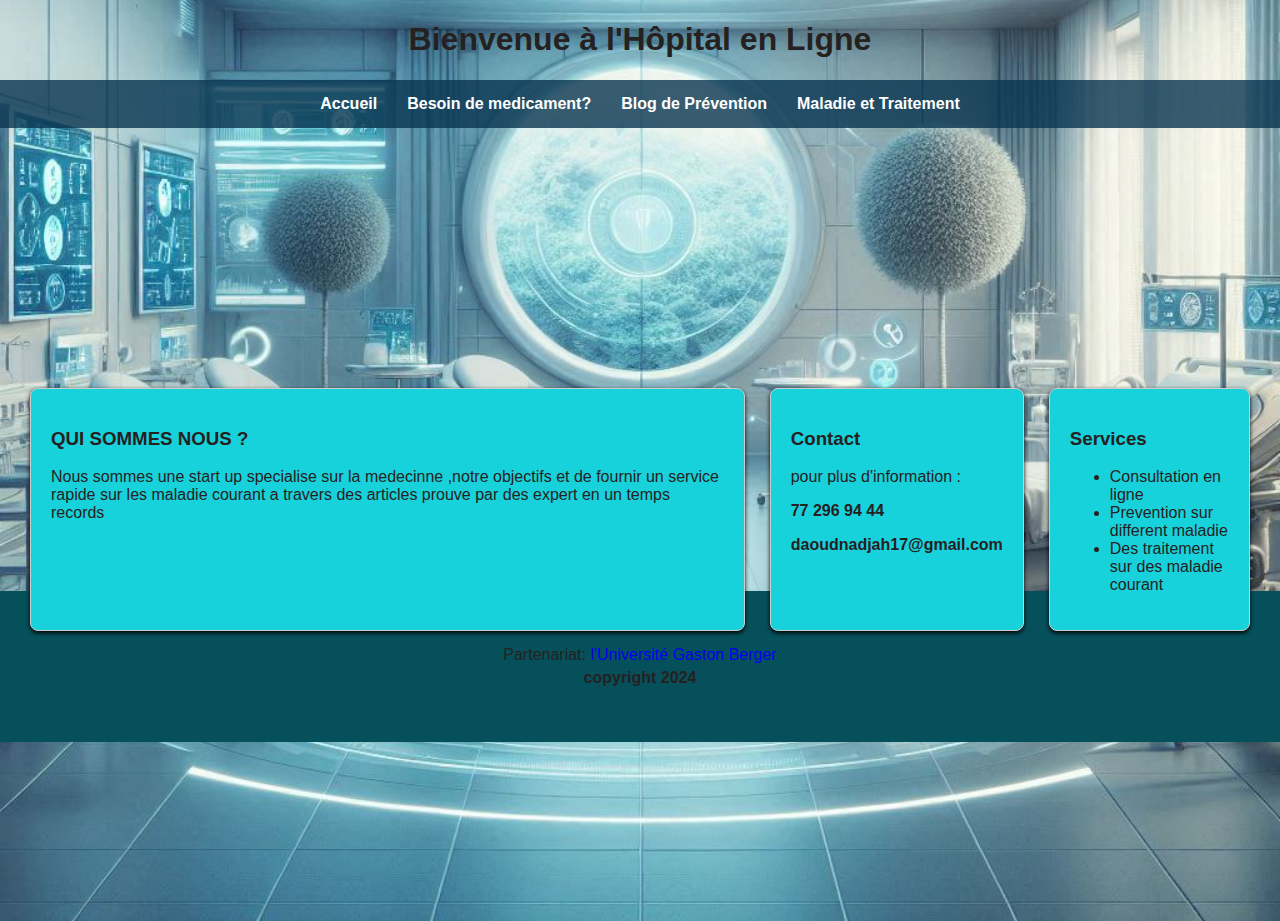
<file: index.html>
<!DOCTYPE html>
<html lang="fr">
<head>
    <meta charset="UTF-8">
    <title>Hôpital en Ligne</title>
    <link rel="stylesheet" href="css/style.css">
</head>
<body>
    <header>
        <h1>Bienvenue à l'Hôpital en Ligne</h1>
    </header>
    <nav>
        <ul>
            <li><a href="#acceuil">Accueil</a></li>
            <li><a href="html/consultation.html">Besoin de medicament?</a></li>
            <li><a href="html/prevention.html">Blog de Prévention</a></li>
            <li><a href="html/traitement.html">Maladie et Traitement</a></li>
        </ul>
    </nav>
    <main id="acceuil">
        <section class="pr">
            <h3>QUI SOMMES NOUS ?</h3>
            <p>Nous sommes une start up specialise sur la medecinne 
                ,notre objectifs et de fournir un service rapide sur 
                les maladie courant a travers des articles prouve par des expert
                en un temps records
            </p>
        </section>
        <section class="de">
            <h3>Contact</h3>
            <p>pour plus d'information :</p>
            <p><span>77 296 94 44</span></p>
            <p><span>daoudnadjah17@gmail.com</span></p>
        </section>
        <section class="tr">
            <h3>Services</h3>
            <ul>
                <li>Consultation en ligne</li>
                <li>Prevention sur different maladie</li>
                <li>Des traitement sur des maladie courant</li>
            </ul>
        </section>
        
    </main>
    <footer>
        <p>Partenariat: <a href="https://www.ugb.sn"> l'Université Gaston Berger</a></p>
        <p><span>copyright 2024</span></p>
    </footer>
</body>
</html>
</file>
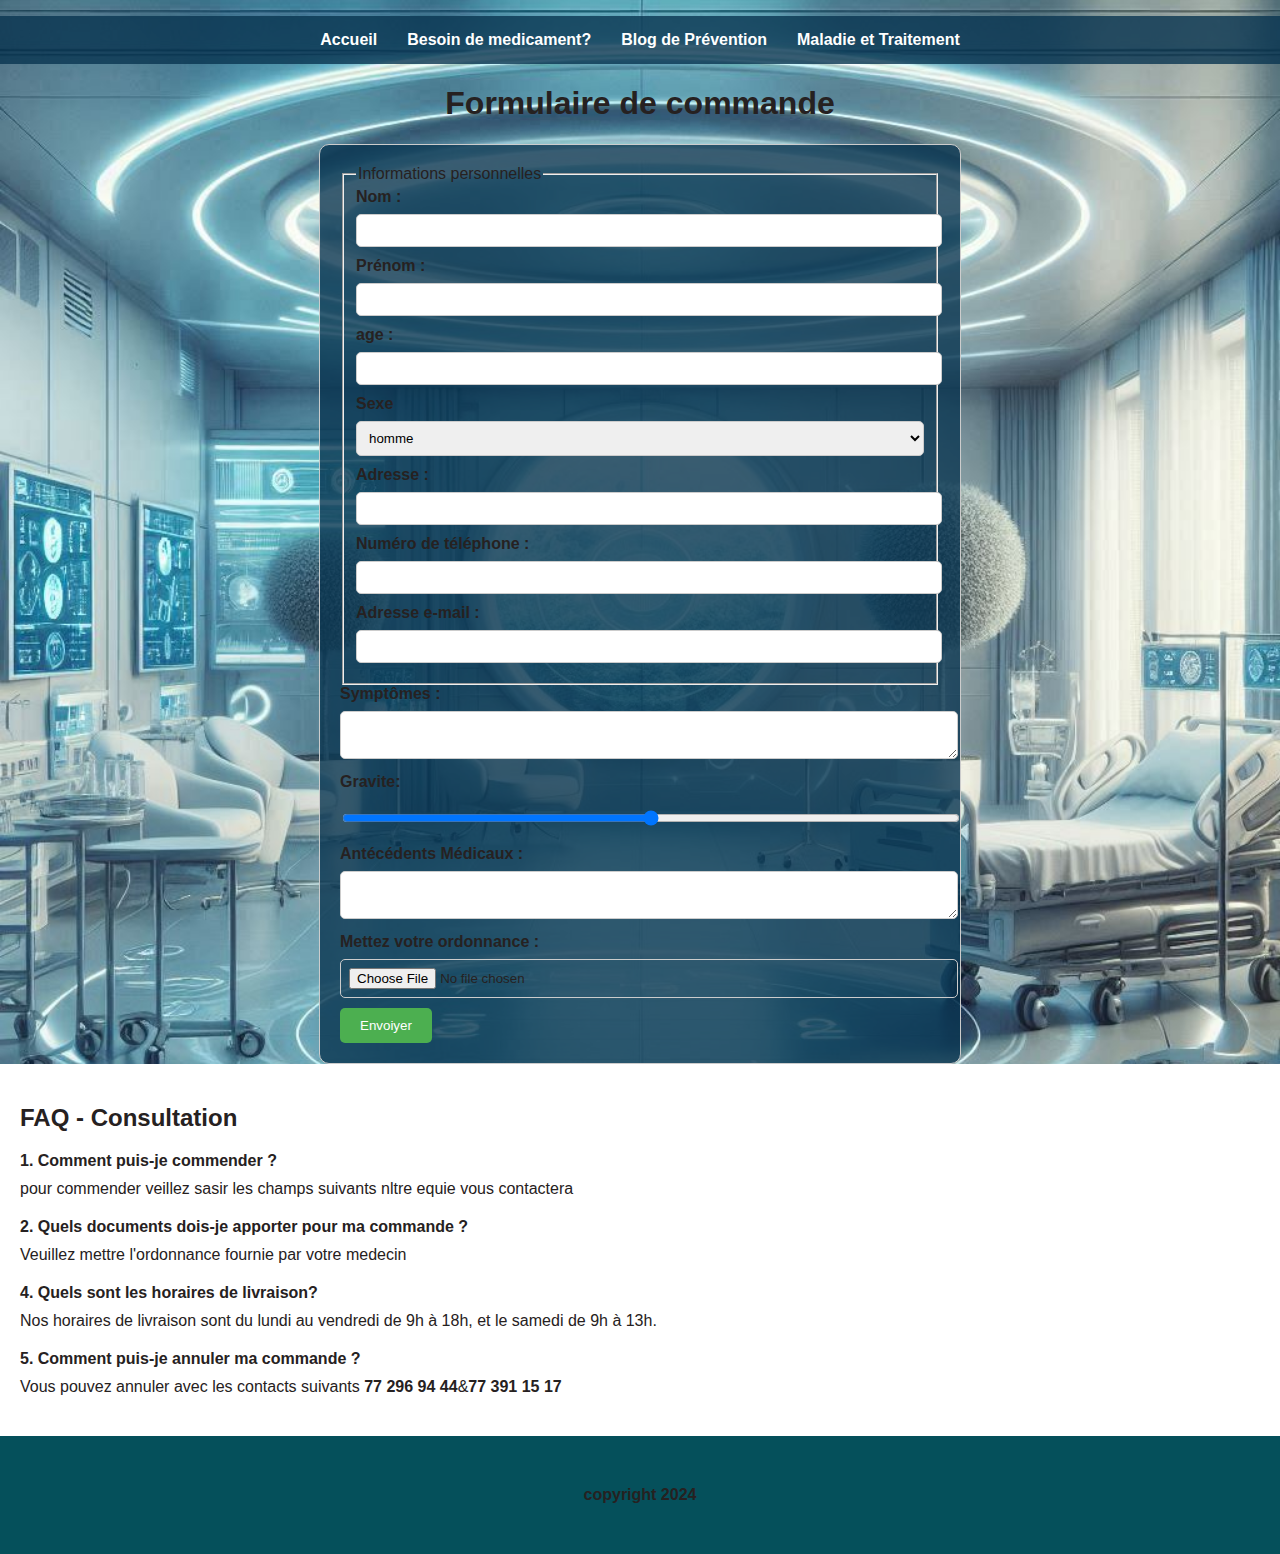
<file: html/consultation.html>
<!DOCTYPE html>
<html lang="fr">
<head>
  <meta charset="UTF-8">
  <link rel="stylesheet" href="../css/style.css">
  <title>Formulaire Médical</title>
  
</head>
<nav>
  <ul>
      <li><a href="../index.html">Accueil</a></li>
      <li><a href="#html/consultation.html">Besoin de medicament?</a></li>
      <li><a href="prevention.html">Blog de Prévention</a></li>
      <li><a href="traitement.html">Maladie et Traitement</a></li>
  </ul>
</nav>

<body class="fond" >

  <h1 id="html/consultation.html">Formulaire de commande</h1>
  <form action="/submit" method="post">
    <fieldset>
      <legend>Informations personnelles</legend>
      <label for="non">Nom :</label>
      <input type="text" id="nom" name="nom" required><br>
      <label for="prenom">Prénom :</label>
      <input type="text" id="prenom" name="prenom" required><br>
      <label for="dob">age :</label>
      <input type="number" id="dob" name="dob" required><br>
      <label for="sexe">Sexe</label>
  <select name="sex">
    <option value="homme">homme</option>
    <option value="femme">femme</option>
    <option value="autre">autres</option>
  </select>
      <label for="adresse">Adresse :</label>
      <input type="text" id="adresse" name="adresse" required><br>
      <label for="telephone">Numéro de téléphone :</label>
      <input type="number" id="telephone" name="telephone" required><br>
      <label for="email">Adresse e-mail :</label>
      <input type="url" id="email" name="email" required><br>
  </fieldset>

    <label for="symptoms">Symptômes :</label>
    <textarea id="symptoms" name="symptoms" ></textarea>
    <label>Gravite:</label><input type="range"><br>

    <label for="medical-history">Antécédents Médicaux :</label>
    <textarea id="medical-history" name="medical-history" ></textarea>

    <label for="photo">Mettez votre ordonnance :</label>
    <input type="file" id="photo" name="photo" accept="image/*">

    <button type="submit">Envoiyer</button>
  </form>
  <div class="faq-section">
    <h2>FAQ - Consultation</h2>
    
    <div class="faq-item">
        <div class="faq-question">1. Comment puis-je commender ?</div>
        <div class="faq-an">pour commender veillez sasir les champs suivants nltre equie vous contactera</div>
    </div>
    
    <div class="faq-item">
        <div class="faq-question">2. Quels documents dois-je apporter pour ma commande ?</div>
        <div class="faq-an">Veuillez mettre l'ordonnance fournie par votre medecin</div>
    </div>
    
    
    <div class="faq-item">
        <div class="faq-question">4. Quels sont les horaires de livraison?</div>
        <div class="faq-an">Nos horaires de livraison sont du lundi au vendredi de 9h à 18h, et le samedi de 9h à 13h.</div>
    </div>
    
    <div class="faq-item">
        <div class="faq-question">5. Comment puis-je annuler ma commande ?</div>
        <div class="faq-an">Vous pouvez annuler avec les contacts suivants <span>77 296 94 44</span>&<span>77 391 15 17</span></div>
    </div>
</div>


</body>
<footer class="prevention">
  <span>copyright 2024</span>
</footer>
</html>
</file>
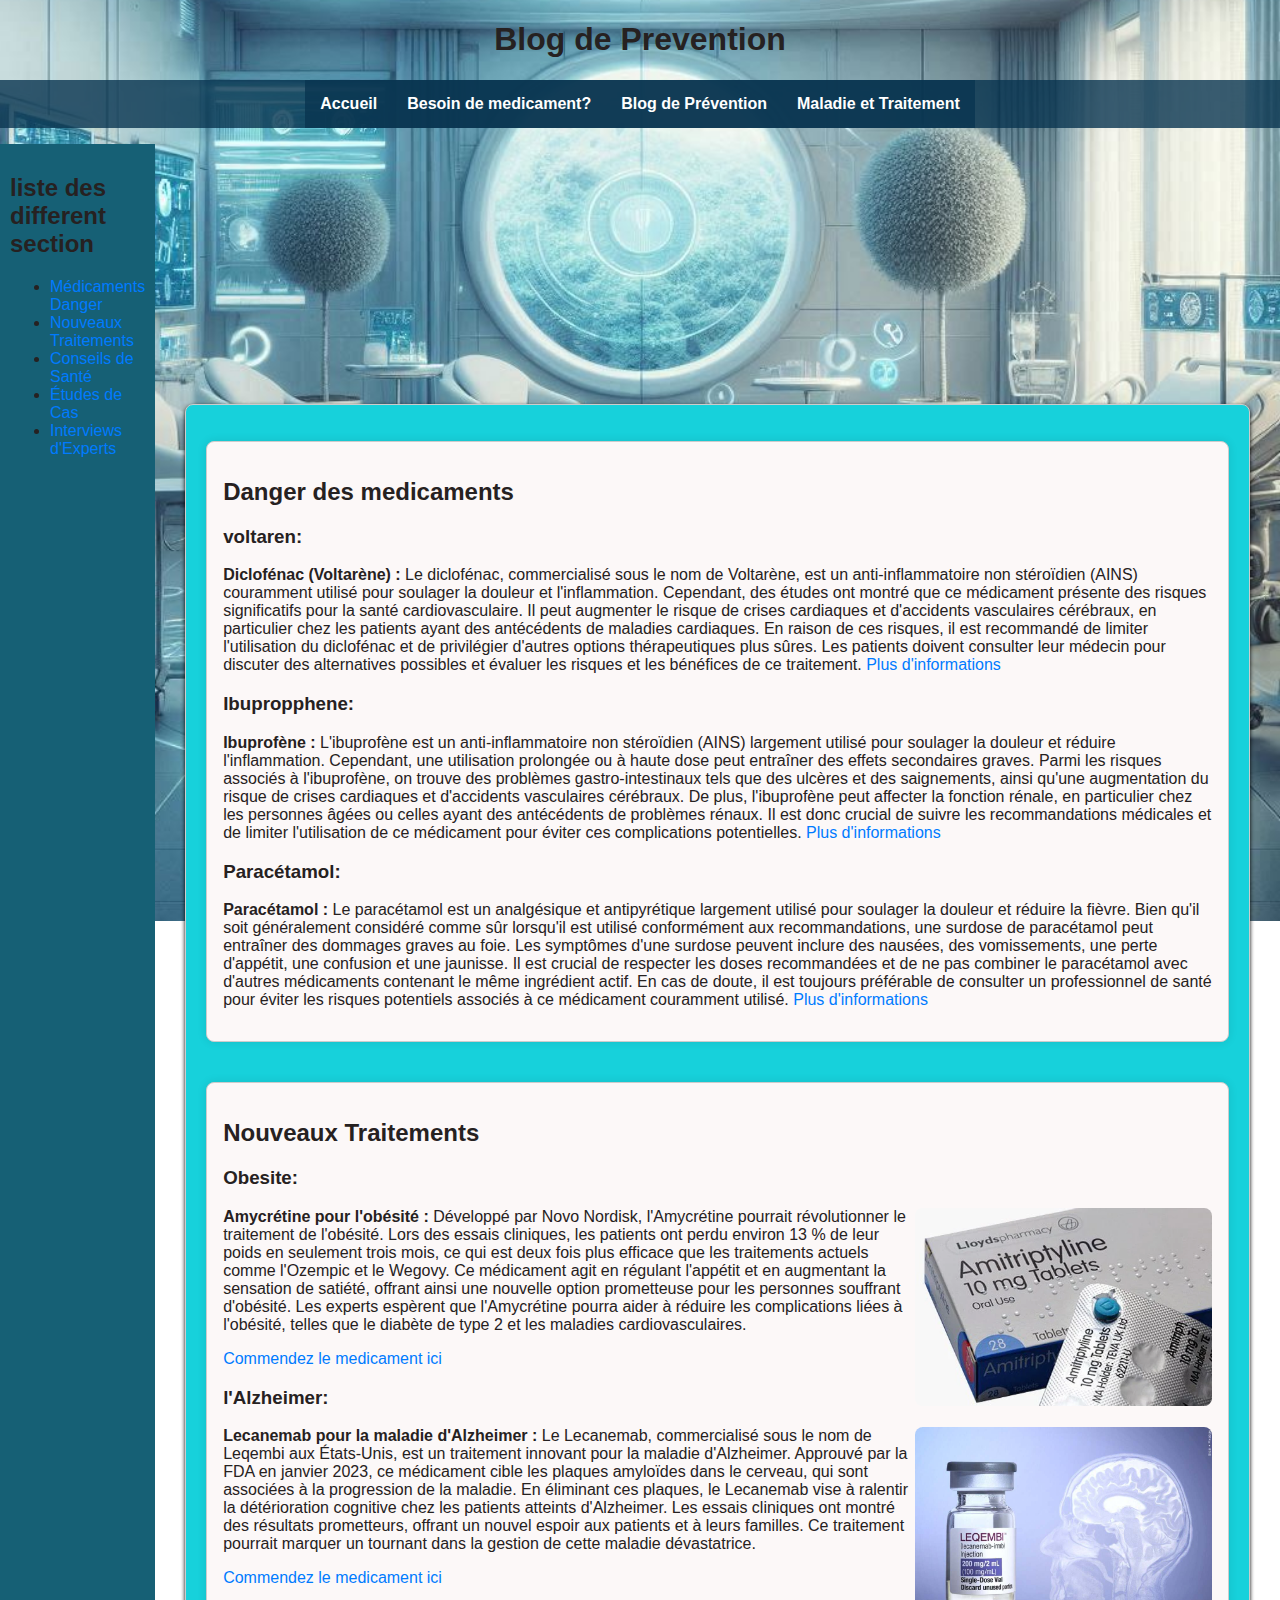
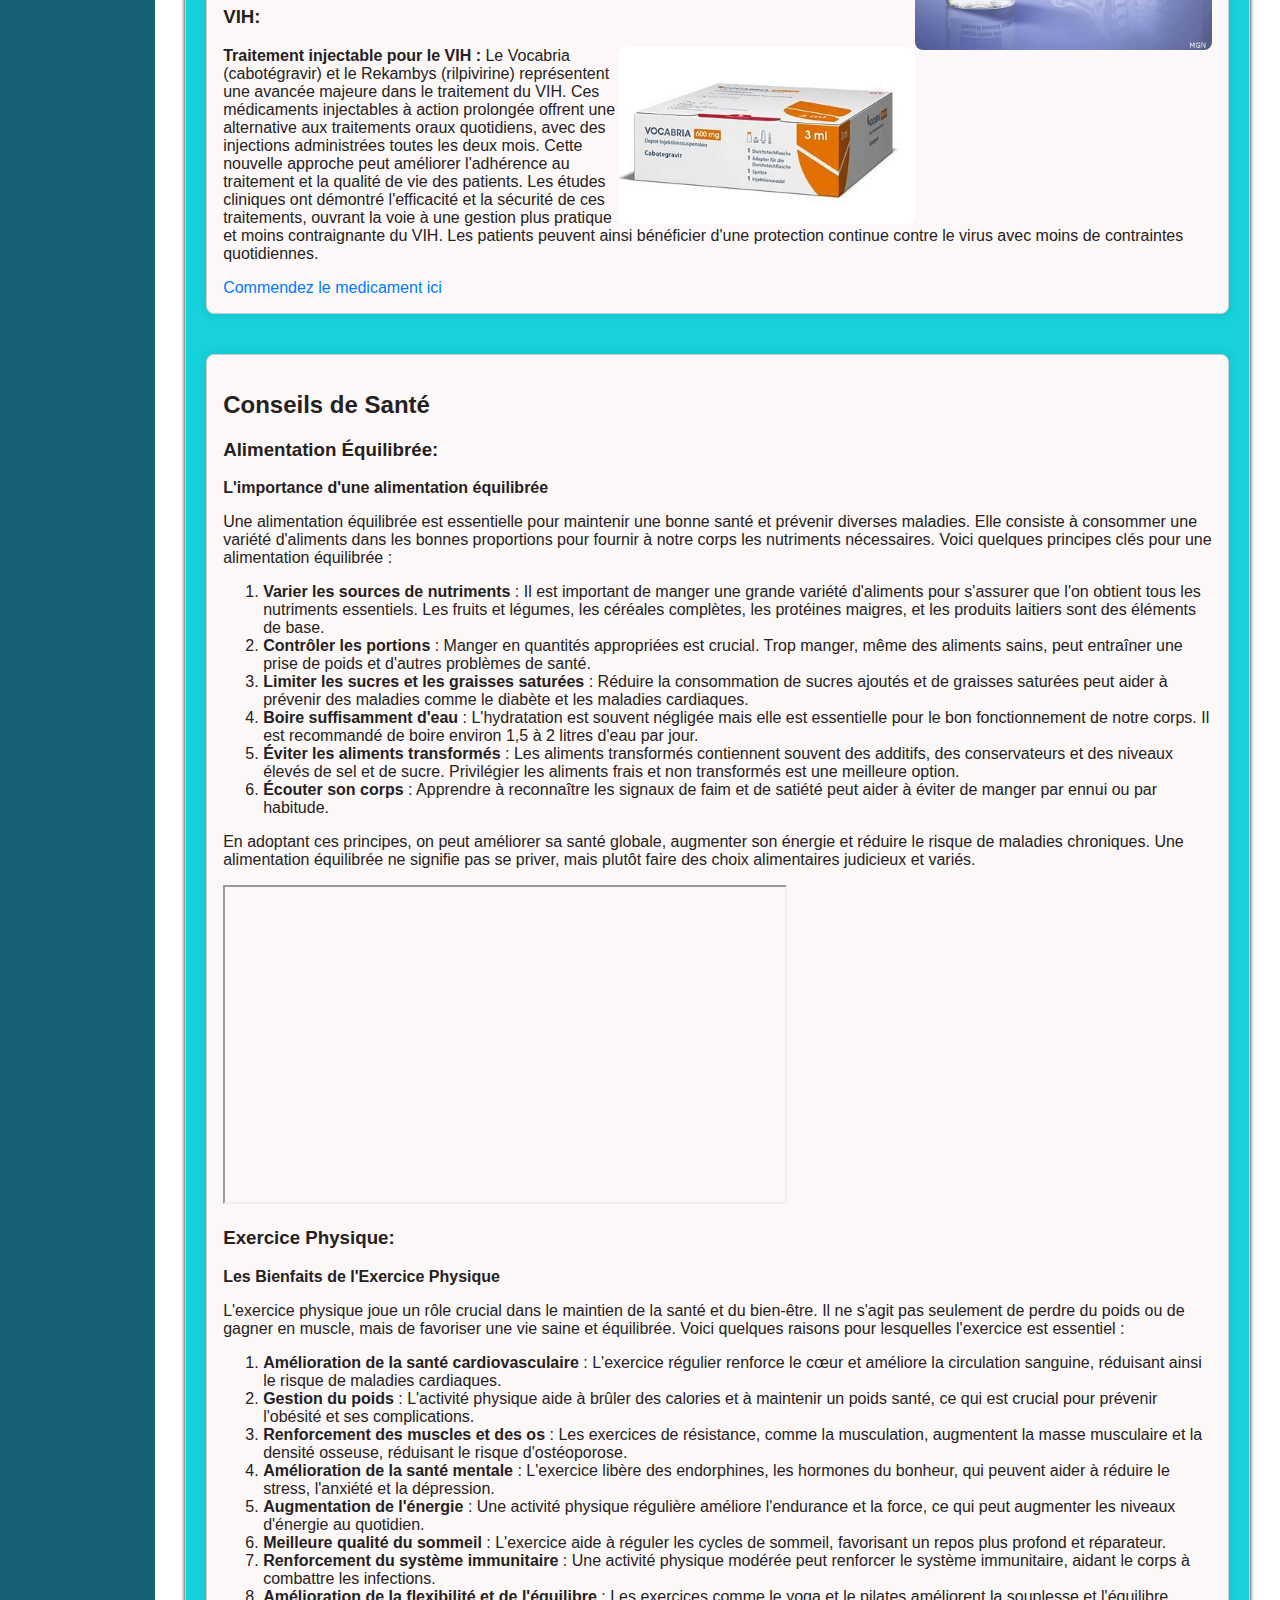
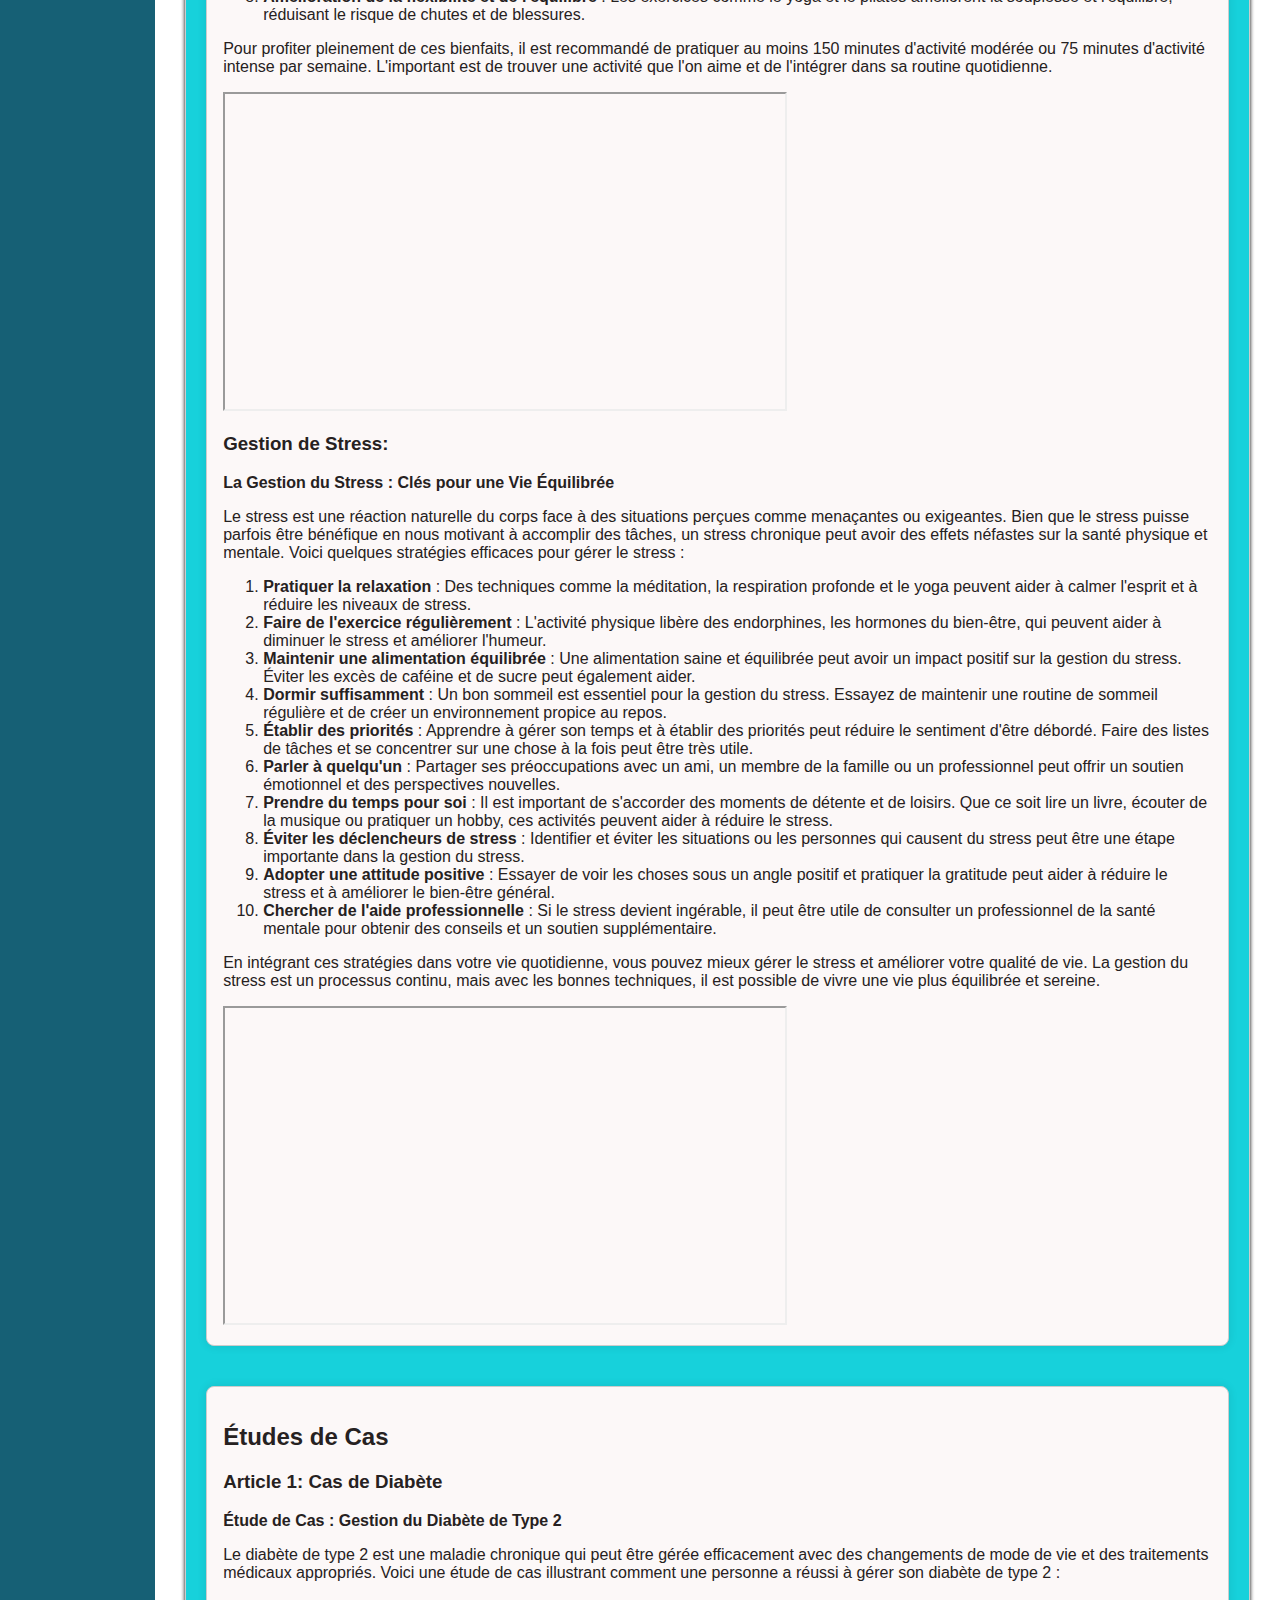
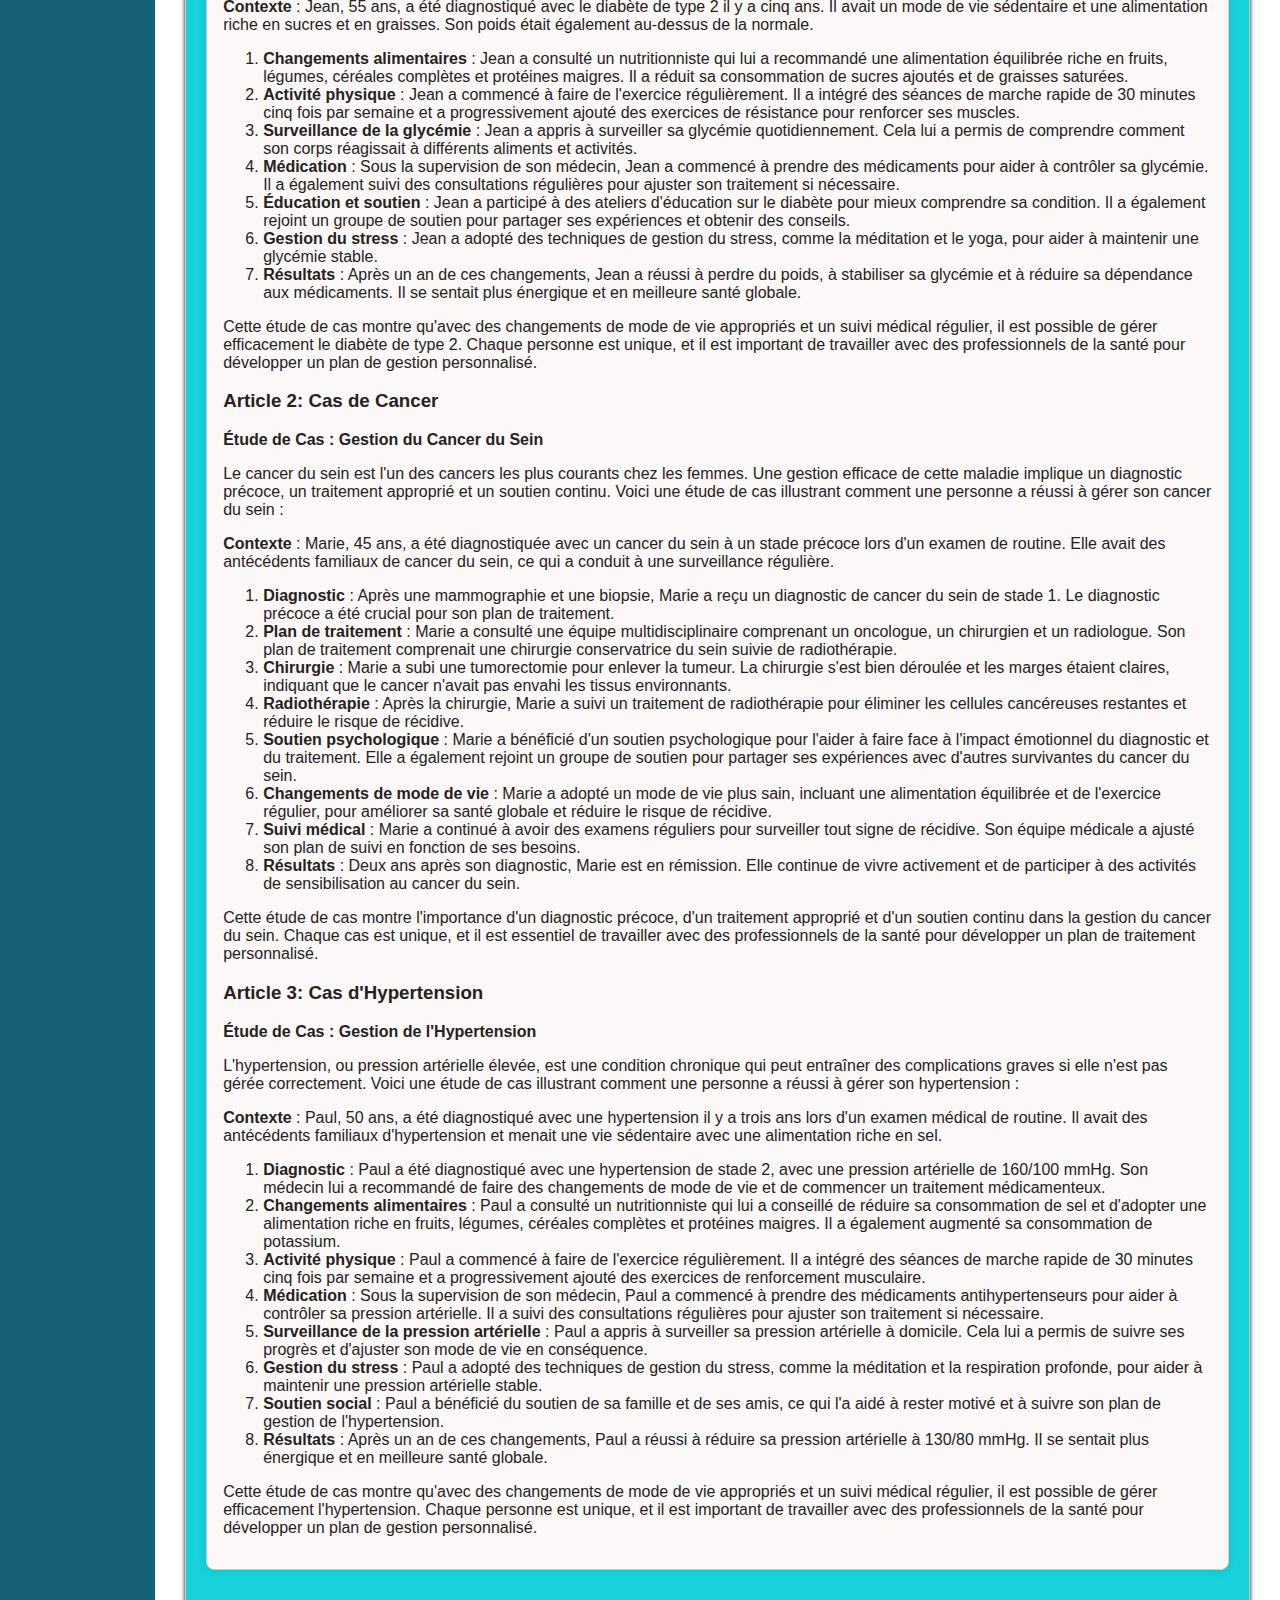
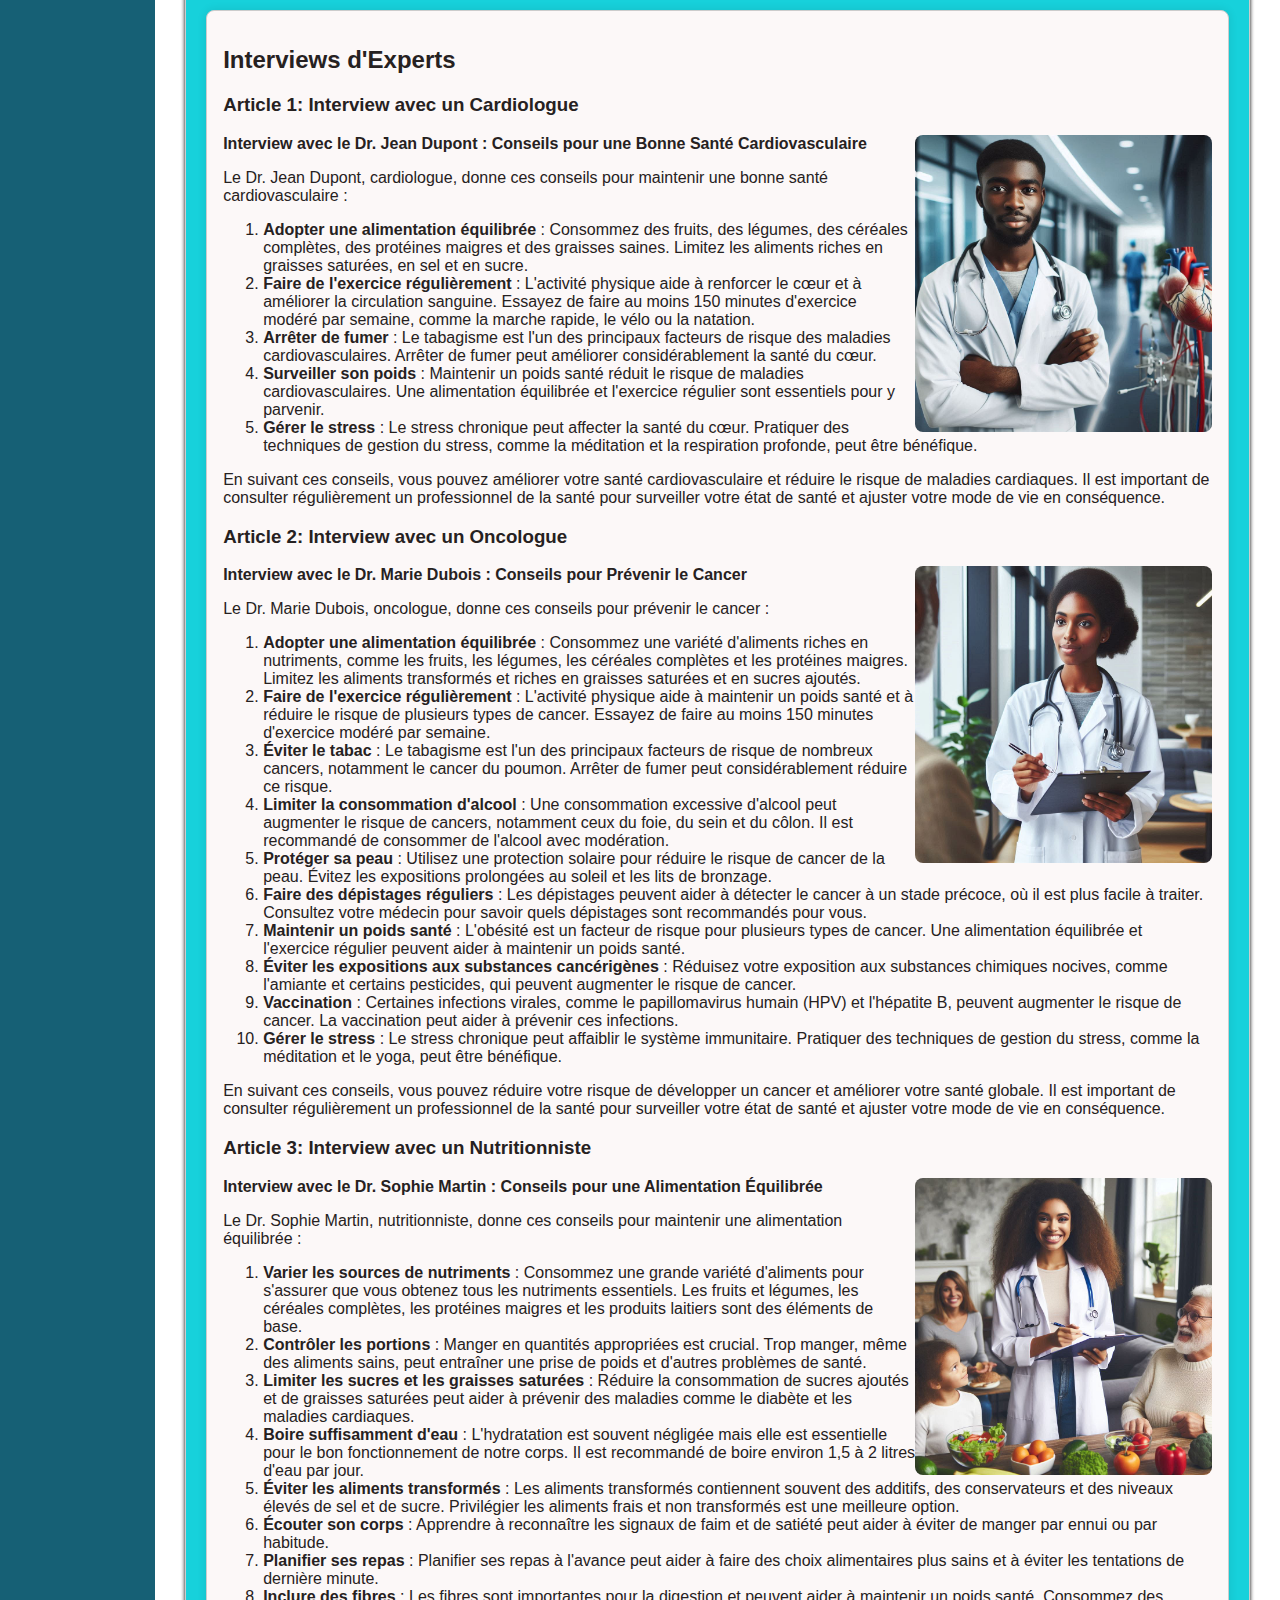
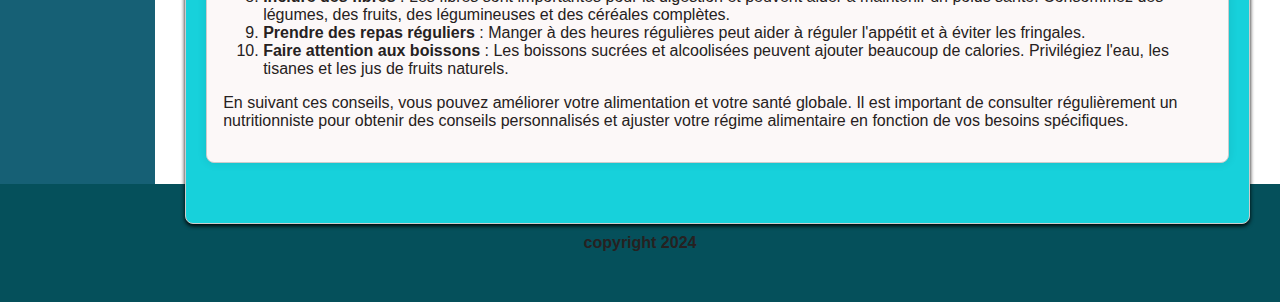
<file: html/prevention.html>
<!DOCTYPE html>
<html lang="fr">
<head>
    <meta charset="UTF-8">
    
    <title>Mon Site Web</title>
    <link rel="stylesheet" href="../css/style.css">
</head>
<body>
    <nav>
        <h1>Blog de Prevention</h1>
        <ul>
            <ul>
                <li><a href="../index.html">Accueil</a></li>
                <li><a href="consultation.html">Besoin de medicament?</a></li>
                <li><a href="#html/prevention.html">Blog de Prévention</a></li>
                <li><a href="traitement.html">Maladie et Traitement</a></li>
            </ul>
        </ul>
    </nav>
    <div class="container">
        <aside>
            <h2>liste des different section</h2>
            <ul>
                <li><a href="#medicaments">Médicaments Danger</a></li>
                <li><a href="#nouveaux-traitements">Nouveaux Traitements</a></li>
                <li><a href="#conseils-sante">Conseils de Santé</a></li>
                <li><a href="#etudes-de-cas">Études de Cas</a></li>
                <li><a href="#interviews-experts">Interviews d'Experts</a></li>
            </ul>
            
        </aside>
        <main>
            <section id="section1">
                <section class="blog" id="medicaments">
                    <h2>Danger des medicaments</h2>
                    <article>
                        <h3><span>voltaren:</span></h3>
 <p><strong>Diclofénac (Voltarène) :</strong> Le diclofénac, commercialisé sous le nom de Voltarène, est un anti-inflammatoire non stéroïdien (AINS) couramment utilisé 
    pour soulager la douleur et l'inflammation. Cependant, des études ont montré que ce médicament présente des risques significatifs pour la santé cardiovasculaire. 
    Il peut augmenter le risque de crises cardiaques et d'accidents vasculaires cérébraux, en particulier chez les patients ayant des antécédents de maladies cardiaques. En raison de ces risques,
     il est recommandé de limiter l'utilisation du diclofénac et de privilégier d'autres options thérapeutiques plus sûres. Les patients doivent consulter leur médecin pour discuter des alternatives possibles et évaluer les risques et les bénéfices de ce traitement.
      <a href="https://www.vidal.fr/medicaments/gammes/voltarene-11421.html">Plus d'informations</a></p></p>

                    </article>
                    <article>
                        <h3><span>Ibupropphene:</span></h3>
                        <p><strong>Ibuprofène :</strong> L'ibuprofène est un anti-inflammatoire non stéroïdien (AINS) largement utilisé pour soulager la douleur et réduire l'inflammation.
                             Cependant, une utilisation prolongée ou à haute dose peut entraîner des effets secondaires graves. Parmi les risques associés à l'ibuprofène, 
                             on trouve des problèmes gastro-intestinaux tels que des ulcères et des saignements, ainsi qu'une augmentation du risque de crises cardiaques et d'accidents vasculaires cérébraux.
                              De plus, l'ibuprofène peut affecter la fonction rénale, en particulier chez les personnes âgées ou celles ayant des antécédents de problèmes rénaux. 
                              Il est donc crucial de suivre les recommandations médicales et de limiter l'utilisation de ce médicament pour éviter ces complications potentielles. 
                              <a href="https://fr.wikipedia.org/wiki/Ibuprof%C3%A8ne">Plus d'informations</a></p>

                    </article>
                    <article>
                        <h3><span>Paracétamol:</span></h3>
                        <p><strong>Paracétamol :</strong> Le paracétamol est un analgésique et antipyrétique largement utilisé pour soulager la douleur et réduire la fièvre. 
                            Bien qu'il soit généralement considéré comme sûr lorsqu'il est utilisé conformément aux recommandations, une surdose de paracétamol peut entraîner des dommages graves au foie.
                             Les symptômes d'une surdose peuvent inclure des nausées, des vomissements, une perte d'appétit, une confusion et une jaunisse. 
                             Il est crucial de respecter les doses recommandées et de ne pas combiner le paracétamol avec d'autres médicaments contenant le même ingrédient actif.
                              En cas de doute, il est toujours préférable de consulter un professionnel de santé pour éviter les risques potentiels associés à ce médicament couramment utilisé.
                              <a href="https://fr.wikipedia.org/wiki/Parac%C3%A9tamol">Plus d'informations</a></p>

                    </article>
                </section>
               
                       
            
            <section class="blog" id="nouveaux-traitements">
                <h2>Nouveaux Traitements</h2>
                <article>
                    <h3><span>Obesite:</span></h3>
                    <img src="../image/obesite.webp" alt="photo du me medicament Amycretine">
                    
<p><strong>Amycrétine pour l'obésité :</strong> Développé par Novo Nordisk,
     l'Amycrétine pourrait révolutionner le traitement de l'obésité. Lors des essais cliniques, 
     les patients ont perdu environ 13 % de leur poids en seulement trois mois, ce qui est deux fois plus efficace que les traitements actuels comme l'Ozempic et le Wegovy.
      Ce médicament agit en régulant l'appétit et en augmentant la sensation de satiété, offrant ainsi une nouvelle option prometteuse pour les personnes souffrant d'obésité.
       Les experts espèrent que l'Amycrétine pourra aider à réduire les complications liées à l'obésité, telles
       que le diabète de type 2 et les maladies cardiovasculaires.</p>
       <a href="https://www.goafricaonline.com/sn/annuaire/pharmacies" target="_blank">Commendez le medicament ici</a>
                </article>
                <article>
                    <h3><span>l'Alzheimer:</span></h3>
                    <img src="../image/alzaimerjpg.jpg" alt="photo du medicament Lecanemab">
                    
<p><strong>Lecanemab pour la maladie d'Alzheimer :</strong> Le Lecanemab, commercialisé sous le nom de Leqembi aux États-Unis, est un traitement innovant pour la maladie d'Alzheimer.
     Approuvé par la FDA en janvier 2023, ce médicament cible les plaques amyloïdes dans le cerveau, qui sont associées à la progression de la maladie. 
     En éliminant ces plaques, le Lecanemab vise à ralentir la détérioration cognitive chez les patients atteints d'Alzheimer. Les essais cliniques ont montré des résultats prometteurs, offrant un nouvel espoir aux patients et à leurs familles.
      Ce traitement pourrait marquer un tournant dans la gestion de cette maladie dévastatrice.</p>
      <a href="https://www.goafricaonline.com/sn/annuaire/pharmacies" target="_blank">Commendez le medicament ici</a>

                    </article>
                <article>
                    <h3><span>VIH:</span></h3>
                    <img src="../image/vih.jpeg" alt="photo du medicament Vocabria>">
 <p><strong>Traitement injectable pour le VIH :</strong> Le Vocabria (cabotégravir) et le Rekambys (rilpivirine) représentent une avancée majeure dans le traitement du VIH.
     Ces médicaments injectables à action prolongée offrent une alternative aux traitements oraux quotidiens, avec des injections administrées toutes les deux mois. 
     Cette nouvelle approche peut améliorer l'adhérence au traitement et la qualité de vie des patients. Les études cliniques ont démontré l'efficacité et la sécurité de ces traitements, ouvrant la voie à une gestion plus pratique et moins contraignante du VIH. 
     Les patients peuvent ainsi bénéficier d'une protection continue contre le virus avec moins de contraintes quotidiennes.</p>
                </article>
     <a href="https://www.goafricaonline.com/sn/annuaire/pharmacies" target="_blank">Commendez le medicament ici</a>
            </section>
            <section class="blog" id="conseils-sante">
                <h2>Conseils de Santé</h2>
                <article>
                    <h3><span>Alimentation Équilibrée:</span></h3>
                   
                    
                        <p><strong>L'importance d'une alimentation équilibrée</strong></p>
<p>Une alimentation équilibrée est essentielle pour maintenir une bonne santé et prévenir diverses maladies. Elle consiste à consommer une variété d'aliments dans les bonnes proportions pour fournir à notre corps les nutriments nécessaires. Voici quelques principes clés pour une alimentation équilibrée :</p>
<ol>
  <li><strong>Varier les sources de nutriments</strong> : Il est important de manger une grande variété d'aliments pour s'assurer que l'on obtient tous les nutriments essentiels. Les fruits et légumes, les céréales complètes, les protéines maigres, et les produits laitiers sont des éléments de base.</li>
  <li><strong>Contrôler les portions</strong> : Manger en quantités appropriées est crucial. Trop manger, même des aliments sains, peut entraîner une prise de poids et d'autres problèmes de santé.</li>
  <li><strong>Limiter les sucres et les graisses saturées</strong> : Réduire la consommation de sucres ajoutés et de graisses saturées peut aider à prévenir des maladies comme le diabète et les maladies cardiaques.</li>
  <li><strong>Boire suffisamment d'eau</strong> : L'hydratation est souvent négligée mais elle est essentielle pour le bon fonctionnement de notre corps. Il est recommandé de boire environ 1,5 à 2 litres d'eau par jour.</li>
  <li><strong>Éviter les aliments transformés</strong> : Les aliments transformés contiennent souvent des additifs, des conservateurs et des niveaux élevés de sel et de sucre. Privilégier les aliments frais et non transformés est une meilleure option.</li>
  <li><strong>Écouter son corps</strong> : Apprendre à reconnaître les signaux de faim et de satiété peut aider à éviter de manger par ennui ou par habitude.</li>
</ol>
<p>En adoptant ces principes, on peut améliorer sa santé globale, augmenter son énergie et réduire le risque de maladies chroniques. Une alimentation équilibrée ne signifie pas se priver, mais plutôt faire des choix alimentaires judicieux et variés.</p>
 
                        <iframe width="560" height="315" src="https://www.youtube.com/embed/TXHerK_q5H0?si=3p4Ns1d27EJGFd7L" ></iframe>
                </article>
                <article>
                    <h3><span>Exercice Physique:</span></h3>
                    
                        <p><strong>Les Bienfaits de l'Exercice Physique</strong></p>
                        <p>L'exercice physique joue un rôle crucial dans le maintien de la santé et du bien-être. Il ne s'agit pas seulement de perdre du poids ou de gagner en muscle, mais de favoriser une vie saine et équilibrée. Voici quelques raisons pour lesquelles l'exercice est essentiel :</p>
                        <ol>
                          <li><strong>Amélioration de la santé cardiovasculaire</strong> : L'exercice régulier renforce le cœur et améliore la circulation sanguine, réduisant ainsi le risque de maladies cardiaques.</li>
                          <li><strong>Gestion du poids</strong> : L'activité physique aide à brûler des calories et à maintenir un poids santé, ce qui est crucial pour prévenir l'obésité et ses complications.</li>
                          <li><strong>Renforcement des muscles et des os</strong> : Les exercices de résistance, comme la musculation, augmentent la masse musculaire et la densité osseuse, réduisant le risque d'ostéoporose.</li>
                          <li><strong>Amélioration de la santé mentale</strong> : L'exercice libère des endorphines, les hormones du bonheur, qui peuvent aider à réduire le stress, l'anxiété et la dépression.</li>
                          <li><strong>Augmentation de l'énergie</strong> : Une activité physique régulière améliore l'endurance et la force, ce qui peut augmenter les niveaux d'énergie au quotidien.</li>
                          <li><strong>Meilleure qualité du sommeil</strong> : L'exercice aide à réguler les cycles de sommeil, favorisant un repos plus profond et réparateur.</li>
                          <li><strong>Renforcement du système immunitaire</strong> : Une activité physique modérée peut renforcer le système immunitaire, aidant le corps à combattre les infections.</li>
                          <li><strong>Amélioration de la flexibilité et de l'équilibre</strong> : Les exercices comme le yoga et le pilates améliorent la souplesse et l'équilibre, réduisant le risque de chutes et de blessures.</li>
                        </ol>
                        <p>Pour profiter pleinement de ces bienfaits, il est recommandé de pratiquer au moins 150 minutes d'activité modérée ou 75 minutes d'activité intense par semaine. L'important est de trouver une activité que l'on aime et de l'intégrer dans sa routine quotidienne.</p>
                          
                        <iframe width="560" height="315" src="https://www.youtube.com/embed/5j_TC6xRR44?si=JnlIREynH2tO8GVi" ></iframe>
                </article>
                <article>
                    <h3><span>Gestion de Stress:</span></h3>
                    <p><strong>La Gestion du Stress : Clés pour une Vie Équilibrée</strong></p>
                    <p>Le stress est une réaction naturelle du corps face à des situations perçues comme menaçantes ou exigeantes. Bien que le stress puisse parfois être bénéfique en nous motivant à accomplir des tâches, un stress chronique peut avoir des effets néfastes sur la santé physique et mentale. Voici quelques stratégies efficaces pour gérer le stress :</p>
                    <ol>
                      <li><strong>Pratiquer la relaxation</strong> : Des techniques comme la méditation, la respiration profonde et le yoga peuvent aider à calmer l'esprit et à réduire les niveaux de stress.</li>
                      <li><strong>Faire de l'exercice régulièrement</strong> : L'activité physique libère des endorphines, les hormones du bien-être, qui peuvent aider à diminuer le stress et améliorer l'humeur.</li>
                      <li><strong>Maintenir une alimentation équilibrée</strong> : Une alimentation saine et équilibrée peut avoir un impact positif sur la gestion du stress. Éviter les excès de caféine et de sucre peut également aider.</li>
                      <li><strong>Dormir suffisamment</strong> : Un bon sommeil est essentiel pour la gestion du stress. Essayez de maintenir une routine de sommeil régulière et de créer un environnement propice au repos.</li>
                      <li><strong>Établir des priorités</strong> : Apprendre à gérer son temps et à établir des priorités peut réduire le sentiment d'être débordé. Faire des listes de tâches et se concentrer sur une chose à la fois peut être très utile.</li>
                      <li><strong>Parler à quelqu'un</strong> : Partager ses préoccupations avec un ami, un membre de la famille ou un professionnel peut offrir un soutien émotionnel et des perspectives nouvelles.</li>
                      <li><strong>Prendre du temps pour soi</strong> : Il est important de s'accorder des moments de détente et de loisirs. Que ce soit lire un livre, écouter de la musique ou pratiquer un hobby, ces activités peuvent aider à réduire le stress.</li>
                      <li><strong>Éviter les déclencheurs de stress</strong> : Identifier et éviter les situations ou les personnes qui causent du stress peut être une étape importante dans la gestion du stress.</li>
                      <li><strong>Adopter une attitude positive</strong> : Essayer de voir les choses sous un angle positif et pratiquer la gratitude peut aider à réduire le stress et à améliorer le bien-être général.</li>
                      <li><strong>Chercher de l'aide professionnelle</strong> : Si le stress devient ingérable, il peut être utile de consulter un professionnel de la santé mentale pour obtenir des conseils et un soutien supplémentaire.</li>
                    </ol>
                    <p>En intégrant ces stratégies dans votre vie quotidienne, vous pouvez mieux gérer le stress et améliorer votre qualité de vie. La gestion du stress est un processus continu, mais avec les bonnes techniques, il est possible de vivre une vie plus équilibrée et sereine.</p>
                    
                    <iframe width="560" height="315" src="https://www.youtube.com/embed/wXD9x_GZWds?si=GgTKFNOJyv6nWrJZ"></iframe>
                </article>
            </section>
            <section class="blog" id="etudes-de-cas">
                <h2>Études de Cas</h2>
                <article>
                    <h3>Article 1: Cas de Diabète</h3>
                    <p><strong>Étude de Cas : Gestion du Diabète de Type 2</strong></p>
<p>Le diabète de type 2 est une maladie chronique qui peut être gérée efficacement avec des changements de mode de vie et des traitements médicaux appropriés. Voici une étude de cas illustrant comment une personne a réussi à gérer son diabète de type 2 :</p>
<p><strong>Contexte</strong> : Jean, 55 ans, a été diagnostiqué avec le diabète de type 2 il y a cinq ans. Il avait un mode de vie sédentaire et une alimentation riche en sucres et en graisses. Son poids était également au-dessus de la normale.</p>
<ol>
  <li><strong>Changements alimentaires</strong> : Jean a consulté un nutritionniste qui lui a recommandé une alimentation équilibrée riche en fruits, légumes, céréales complètes et protéines maigres. Il a réduit sa consommation de sucres ajoutés et de graisses saturées.</li>
  <li><strong>Activité physique</strong> : Jean a commencé à faire de l'exercice régulièrement. Il a intégré des séances de marche rapide de 30 minutes cinq fois par semaine et a progressivement ajouté des exercices de résistance pour renforcer ses muscles.</li>
  <li><strong>Surveillance de la glycémie</strong> : Jean a appris à surveiller sa glycémie quotidiennement. Cela lui a permis de comprendre comment son corps réagissait à différents aliments et activités.</li>
  <li><strong>Médication</strong> : Sous la supervision de son médecin, Jean a commencé à prendre des médicaments pour aider à contrôler sa glycémie. Il a également suivi des consultations régulières pour ajuster son traitement si nécessaire.</li>
  <li><strong>Éducation et soutien</strong> : Jean a participé à des ateliers d'éducation sur le diabète pour mieux comprendre sa condition. Il a également rejoint un groupe de soutien pour partager ses expériences et obtenir des conseils.</li>
  <li><strong>Gestion du stress</strong> : Jean a adopté des techniques de gestion du stress, comme la méditation et le yoga, pour aider à maintenir une glycémie stable.</li>
  <li><strong>Résultats</strong> : Après un an de ces changements, Jean a réussi à perdre du poids, à stabiliser sa glycémie et à réduire sa dépendance aux médicaments. Il se sentait plus énergique et en meilleure santé globale.</li>
</ol>
<p>Cette étude de cas montre qu'avec des changements de mode de vie appropriés et un suivi médical régulier, il est possible de gérer efficacement le diabète de type 2. Chaque personne est unique, et il est important de travailler avec des professionnels de la santé pour développer un plan de gestion personnalisé.</p>

                </article>
                <article>
                    <h3>Article 2: Cas de Cancer</h3>
                    <p><strong>Étude de Cas : Gestion du Cancer du Sein</strong></p>
<p>Le cancer du sein est l'un des cancers les plus courants chez les femmes. Une gestion efficace de cette maladie implique un diagnostic précoce, un traitement approprié et un soutien continu. Voici une étude de cas illustrant comment une personne a réussi à gérer son cancer du sein :</p>
<p><strong>Contexte</strong> : Marie, 45 ans, a été diagnostiquée avec un cancer du sein à un stade précoce lors d'un examen de routine. Elle avait des antécédents familiaux de cancer du sein, ce qui a conduit à une surveillance régulière.</p>
<ol>
  <li><strong>Diagnostic</strong> : Après une mammographie et une biopsie, Marie a reçu un diagnostic de cancer du sein de stade 1. Le diagnostic précoce a été crucial pour son plan de traitement.</li>
  <li><strong>Plan de traitement</strong> : Marie a consulté une équipe multidisciplinaire comprenant un oncologue, un chirurgien et un radiologue. Son plan de traitement comprenait une chirurgie conservatrice du sein suivie de radiothérapie.</li>
  <li><strong>Chirurgie</strong> : Marie a subi une tumorectomie pour enlever la tumeur. La chirurgie s'est bien déroulée et les marges étaient claires, indiquant que le cancer n'avait pas envahi les tissus environnants.</li>
  <li><strong>Radiothérapie</strong> : Après la chirurgie, Marie a suivi un traitement de radiothérapie pour éliminer les cellules cancéreuses restantes et réduire le risque de récidive.</li>
  <li><strong>Soutien psychologique</strong> : Marie a bénéficié d'un soutien psychologique pour l'aider à faire face à l'impact émotionnel du diagnostic et du traitement. Elle a également rejoint un groupe de soutien pour partager ses expériences avec d'autres survivantes du cancer du sein.</li>
  <li><strong>Changements de mode de vie</strong> : Marie a adopté un mode de vie plus sain, incluant une alimentation équilibrée et de l'exercice régulier, pour améliorer sa santé globale et réduire le risque de récidive.</li>
  <li><strong>Suivi médical</strong> : Marie a continué à avoir des examens réguliers pour surveiller tout signe de récidive. Son équipe médicale a ajusté son plan de suivi en fonction de ses besoins.</li>
  <li><strong>Résultats</strong> : Deux ans après son diagnostic, Marie est en rémission. Elle continue de vivre activement et de participer à des activités de sensibilisation au cancer du sein.</li>
</ol>
<p>Cette étude de cas montre l'importance d'un diagnostic précoce, d'un traitement approprié et d'un soutien continu dans la gestion du cancer du sein. Chaque cas est unique, et il est essentiel de travailler avec des professionnels de la santé pour développer un plan de traitement personnalisé.</p>

                </article>
                <article>
                    <h3>Article 3: Cas d'Hypertension</h3>
                    <p><strong>Étude de Cas : Gestion de l'Hypertension</strong></p>
<p>L'hypertension, ou pression artérielle élevée, est une condition chronique qui peut entraîner des complications graves si elle n'est pas gérée correctement. Voici une étude de cas illustrant comment une personne a réussi à gérer son hypertension :</p>
<p><strong>Contexte</strong> : Paul, 50 ans, a été diagnostiqué avec une hypertension il y a trois ans lors d'un examen médical de routine. Il avait des antécédents familiaux d'hypertension et menait une vie sédentaire avec une alimentation riche en sel.</p>
<ol>
  <li><strong>Diagnostic</strong> : Paul a été diagnostiqué avec une hypertension de stade 2, avec une pression artérielle de 160/100 mmHg. Son médecin lui a recommandé de faire des changements de mode de vie et de commencer un traitement médicamenteux.</li>
  <li><strong>Changements alimentaires</strong> : Paul a consulté un nutritionniste qui lui a conseillé de réduire sa consommation de sel et d'adopter une alimentation riche en fruits, légumes, céréales complètes et protéines maigres. Il a également augmenté sa consommation de potassium.</li>
  <li><strong>Activité physique</strong> : Paul a commencé à faire de l'exercice régulièrement. Il a intégré des séances de marche rapide de 30 minutes cinq fois par semaine et a progressivement ajouté des exercices de renforcement musculaire.</li>
  <li><strong>Médication</strong> : Sous la supervision de son médecin, Paul a commencé à prendre des médicaments antihypertenseurs pour aider à contrôler sa pression artérielle. Il a suivi des consultations régulières pour ajuster son traitement si nécessaire.</li>
  <li><strong>Surveillance de la pression artérielle</strong> : Paul a appris à surveiller sa pression artérielle à domicile. Cela lui a permis de suivre ses progrès et d'ajuster son mode de vie en conséquence.</li>
  <li><strong>Gestion du stress</strong> : Paul a adopté des techniques de gestion du stress, comme la méditation et la respiration profonde, pour aider à maintenir une pression artérielle stable.</li>
  <li><strong>Soutien social</strong> : Paul a bénéficié du soutien de sa famille et de ses amis, ce qui l'a aidé à rester motivé et à suivre son plan de gestion de l'hypertension.</li>
  <li><strong>Résultats</strong> : Après un an de ces changements, Paul a réussi à réduire sa pression artérielle à 130/80 mmHg. Il se sentait plus énergique et en meilleure santé globale.</li>
</ol>
<p>Cette étude de cas montre qu'avec des changements de mode de vie appropriés et un suivi médical régulier, il est possible de gérer efficacement l'hypertension. Chaque personne est unique, et il est important de travailler avec des professionnels de la santé pour développer un plan de gestion personnalisé.</p>

                </article>
            </section>
            <section class="blog" id="interviews-experts">
                <h2>Interviews d'Experts</h2>
                <article>
                    <h3>Article 1: Interview avec un Cardiologue</h3>
                    <img src="../image/cardiologue.jpeg" alt="image cardiologue">
                    <p><strong>Interview avec le Dr. Jean Dupont : Conseils pour une Bonne Santé Cardiovasculaire</strong></p>
<p>Le Dr. Jean Dupont, cardiologue, donne ces conseils pour maintenir une bonne santé cardiovasculaire :</p>
<ol>
  <li><strong>Adopter une alimentation équilibrée</strong> : Consommez des fruits, des légumes, des céréales complètes, des protéines maigres et des graisses saines. Limitez les aliments riches en graisses saturées, en sel et en sucre.</li>
  <li><strong>Faire de l'exercice régulièrement</strong> : L'activité physique aide à renforcer le cœur et à améliorer la circulation sanguine. Essayez de faire au moins 150 minutes d'exercice modéré par semaine, comme la marche rapide, le vélo ou la natation.</li>
  <li><strong>Arrêter de fumer</strong> : Le tabagisme est l'un des principaux facteurs de risque des maladies cardiovasculaires. Arrêter de fumer peut améliorer considérablement la santé du cœur.</li>
  <li><strong>Surveiller son poids</strong> : Maintenir un poids santé réduit le risque de maladies cardiovasculaires. Une alimentation équilibrée et l'exercice régulier sont essentiels pour y parvenir.</li>
  <li><strong>Gérer le stress</strong> : Le stress chronique peut affecter la santé du cœur. Pratiquer des techniques de gestion du stress, comme la méditation et la respiration profonde, peut être bénéfique.</li>
</ol>
<p>En suivant ces conseils, vous pouvez améliorer votre santé cardiovasculaire et réduire le risque de maladies cardiaques. Il est important de consulter régulièrement un professionnel de la santé pour surveiller votre état de santé et ajuster votre mode de vie en conséquence.</p>

                </article>
                <article>
                    <h3>Article 2: Interview avec un Oncologue</h3>
                    <img src="../image/oncologue.jpeg" alt="image oncologue">
                    <p><strong>Interview avec le Dr. Marie Dubois : Conseils pour Prévenir le Cancer</strong></p>
<p>Le Dr. Marie Dubois, oncologue, donne ces conseils pour prévenir le cancer :</p>
<ol>
  <li><strong>Adopter une alimentation équilibrée</strong> : Consommez une variété d'aliments riches en nutriments, comme les fruits, les légumes, les céréales complètes et les protéines maigres. Limitez les aliments transformés et riches en graisses saturées et en sucres ajoutés.</li>
  <li><strong>Faire de l'exercice régulièrement</strong> : L'activité physique aide à maintenir un poids santé et à réduire le risque de plusieurs types de cancer. Essayez de faire au moins 150 minutes d'exercice modéré par semaine.</li>
  <li><strong>Éviter le tabac</strong> : Le tabagisme est l'un des principaux facteurs de risque de nombreux cancers, notamment le cancer du poumon. Arrêter de fumer peut considérablement réduire ce risque.</li>
  <li><strong>Limiter la consommation d'alcool</strong> : Une consommation excessive d'alcool peut augmenter le risque de cancers, notamment ceux du foie, du sein et du côlon. Il est recommandé de consommer de l'alcool avec modération.</li>
  <li><strong>Protéger sa peau</strong> : Utilisez une protection solaire pour réduire le risque de cancer de la peau. Évitez les expositions prolongées au soleil et les lits de bronzage.</li>
  <li><strong>Faire des dépistages réguliers</strong> : Les dépistages peuvent aider à détecter le cancer à un stade précoce, où il est plus facile à traiter. Consultez votre médecin pour savoir quels dépistages sont recommandés pour vous.</li>
  <li><strong>Maintenir un poids santé</strong> : L'obésité est un facteur de risque pour plusieurs types de cancer. Une alimentation équilibrée et l'exercice régulier peuvent aider à maintenir un poids santé.</li>
  <li><strong>Éviter les expositions aux substances cancérigènes</strong> : Réduisez votre exposition aux substances chimiques nocives, comme l'amiante et certains pesticides, qui peuvent augmenter le risque de cancer.</li>
  <li><strong>Vaccination</strong> : Certaines infections virales, comme le papillomavirus humain (HPV) et l'hépatite B, peuvent augmenter le risque de cancer. La vaccination peut aider à prévenir ces infections.</li>
  <li><strong>Gérer le stress</strong> : Le stress chronique peut affaiblir le système immunitaire. Pratiquer des techniques de gestion du stress, comme la méditation et le yoga, peut être bénéfique.</li>
</ol>
<p>En suivant ces conseils, vous pouvez réduire votre risque de développer un cancer et améliorer votre santé globale. Il est important de consulter régulièrement un professionnel de la santé pour surveiller votre état de santé et ajuster votre mode de vie en conséquence.</p>

                </article>
                <article>
                    <h3>Article 3: Interview avec un Nutritionniste</h3>
                    <img src="../image/nutritioniste.jpeg" alt="image nutritioniste">
                    <p><strong>Interview avec le Dr. Sophie Martin : Conseils pour une Alimentation Équilibrée</strong></p>
<p>Le Dr. Sophie Martin, nutritionniste, donne ces conseils pour maintenir une alimentation équilibrée :</p>
<ol>
  <li><strong>Varier les sources de nutriments</strong> : Consommez une grande variété d'aliments pour s'assurer que vous obtenez tous les nutriments essentiels. Les fruits et légumes, les céréales complètes, les protéines maigres et les produits laitiers sont des éléments de base.</li>
  <li><strong>Contrôler les portions</strong> : Manger en quantités appropriées est crucial. Trop manger, même des aliments sains, peut entraîner une prise de poids et d'autres problèmes de santé.</li>
  <li><strong>Limiter les sucres et les graisses saturées</strong> : Réduire la consommation de sucres ajoutés et de graisses saturées peut aider à prévenir des maladies comme le diabète et les maladies cardiaques.</li>
  <li><strong>Boire suffisamment d'eau</strong> : L'hydratation est souvent négligée mais elle est essentielle pour le bon fonctionnement de notre corps. Il est recommandé de boire environ 1,5 à 2 litres d'eau par jour.</li>
  <li><strong>Éviter les aliments transformés</strong> : Les aliments transformés contiennent souvent des additifs, des conservateurs et des niveaux élevés de sel et de sucre. Privilégier les aliments frais et non transformés est une meilleure option.</li>
  <li><strong>Écouter son corps</strong> : Apprendre à reconnaître les signaux de faim et de satiété peut aider à éviter de manger par ennui ou par habitude.</li>
  <li><strong>Planifier ses repas</strong> : Planifier ses repas à l'avance peut aider à faire des choix alimentaires plus sains et à éviter les tentations de dernière minute.</li>
  <li><strong>Inclure des fibres</strong> : Les fibres sont importantes pour la digestion et peuvent aider à maintenir un poids santé. Consommez des légumes, des fruits, des légumineuses et des céréales complètes.</li>
  <li><strong>Prendre des repas réguliers</strong> : Manger à des heures régulières peut aider à réguler l'appétit et à éviter les fringales.</li>
  <li><strong>Faire attention aux boissons</strong> : Les boissons sucrées et alcoolisées peuvent ajouter beaucoup de calories. Privilégiez l'eau, les tisanes et les jus de fruits naturels.</li>
</ol>
<p>En suivant ces conseils, vous pouvez améliorer votre alimentation et votre santé globale. Il est important de consulter régulièrement un nutritionniste pour obtenir des conseils personnalisés et ajuster votre régime alimentaire en fonction de vos besoins spécifiques.</p>

                </article>
            </section>
            </section>
        </main>
    </div>
    <footer class="prevention">
        <span>copyright 2024</span>
    </footer>
</body>
</html>
</file>
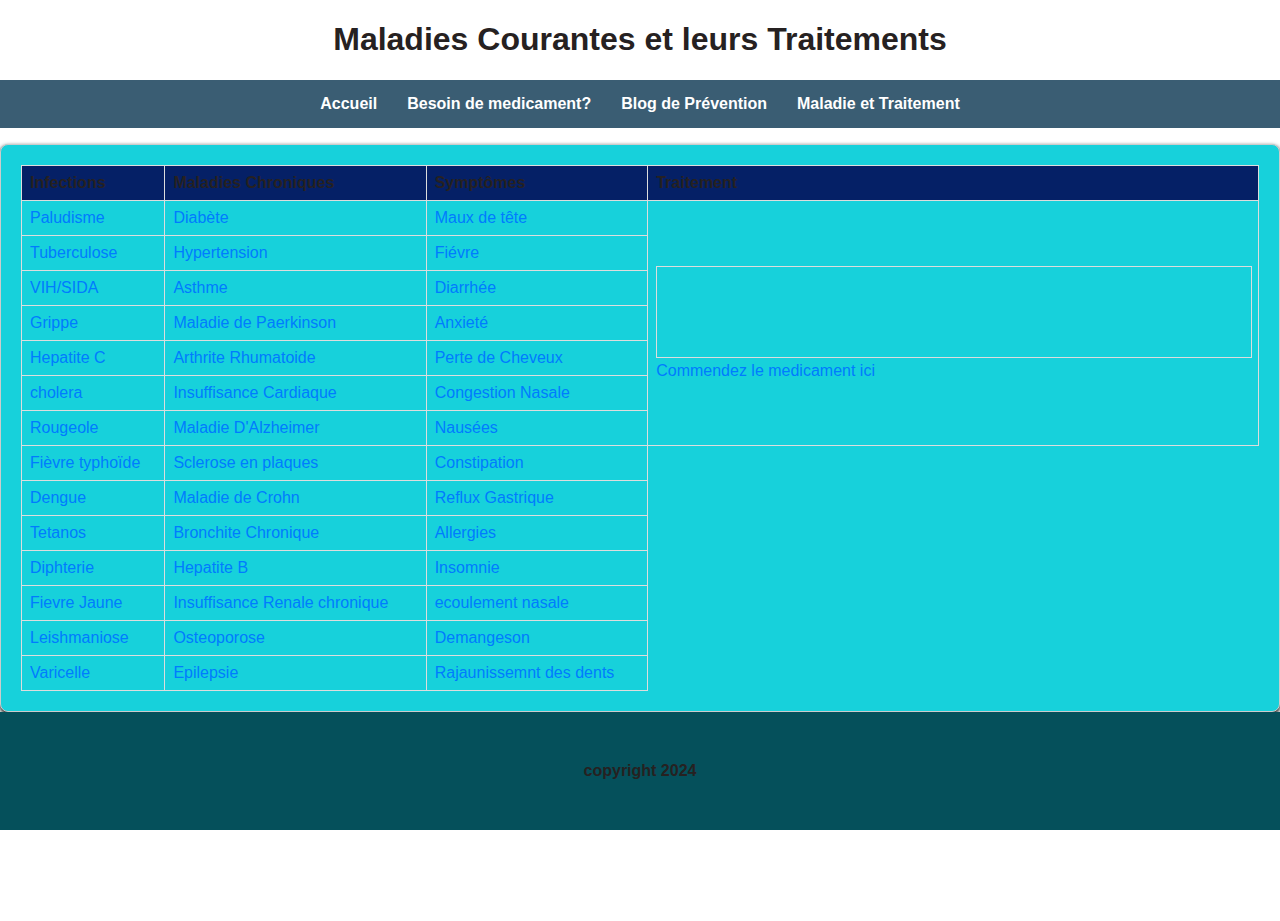
<file: html/traitement.html>
<!DOCTYPE html>
<html lang="fr">
<head>
    <meta charset="UTF-8">
    <title>Maladies et Traitements</title>
    <link rel="stylesheet" href="../css/style.css">
</head>
<body class="traitement">
    <h1>Maladies Courantes et leurs Traitements</h1>
    <nav>
        <ul>
            <li><a href="../index.html">Accueil</a></li>
            <li><a href="consultation.html">Besoin de medicament?</a></li>
            <li><a href="prevention.html">Blog de Prévention</a></li>
            <li><a href="#maladie">Maladie et Traitement</a></li>
        </ul>
    </nav>

    <section id="tableau" >
        <table id="maladie">
            
                <tr>
                    <th>Infections</th>
                    <th>Maladies Chroniques</th>
                    <th>Symptômes</th>
                    <th>Traitement</th>
                </tr>
            
            
                <tr>
                    <td><a href="#paludisme" target="traitementFrame">Paludisme</a></td>
                    <td><a href="#diabete" target="traitementFrame">Diabète</a></td>
                    <td><a href="#mauxDeTete" target="traitementFrame">Maux de tête</a></td>
                    <td rowspan="7"><iframe name="traitementFrame" class="iframe" scrolling="no"></iframe>
                        <a href="https://www.goafricaonline.com/sn/annuaire/pharmacies" target="_blank">Commendez le medicament ici</a>

                    </td>
                </tr>
                <tr>
                    <td><a href="#tuberculose" target="traitementFrame">Tuberculose</a></td>
                    <td><a href="#hypertension" target="traitementFrame">Hypertension</a></td>
                    <td><a href="#fievre" target="traitementFrame">Fiévre</a></td>
                </tr>
                <tr>
                    <td><a href="#vih" target="traitementFrame">VIH/SIDA</a></td>
                    <td><a href="#asthme" target="traitementFrame">Asthme</a></td>
                    <td><a href="#diarrhhe" target="traitementFrame">Diarrhée</a></td>
                </tr>
                <tr>
                    <td><a href="#grippe" target="traitementFrame">Grippe</a></td>
                    <td><a href="#parkinson" target="traitementFrame">Maladie de Paerkinson</a></td>
                    <td><a href="#anxiete" target="traitementFrame">Anxieté</a></td>
                </tr>
                <tr>
                    <td><a href="#hepatitec" target="traitementFrame">Hepatite C</a></td>
                    <td><a href="#arthrite" target="traitementFrame">Arthrite Rhumatoide</a></td>
                    <td><a href="#cheveux" target="traitementFrame">Perte de Cheveux</a></td>
                </tr>
                <tr>
                    <td><a href="#cholera" target="traitementFrame">cholera</a></td>
                    <td><a href="#insuffisance" target="traitementFrame">Insuffisance Cardiaque</a></td>
                    <td><a href="#congestion" target="traitementFrame">Congestion Nasale</a></td>
                </tr>
                <tr>
                    <td><a href="#rougeole" target="traitementFrame">Rougeole</a></td>
                    <td><a href="#alzheimer" target="traitementFrame">Maladie D'Alzheimer</a></td>
                    <td><a href="#nausee" target="traitementFrame">Nausées</a></td>
                </tr>
                <tr>
                    <td><a href="#typhoide" target="traitementFrame">Fièvre typhoïde</a></td>
                    <td><a href="#sclerose" target="traitementFrame">Sclerose en plaques</a></td>
                    <td><a href="#constipation" target="traitementFrame">Constipation</a></td>
                </tr>
                <tr>
                    <td><a href="#dengue" target="traitementFrame">Dengue</a></td>
                    <td><a href="#crohn" target="traitementFrame">Maladie de Crohn</a></td>
                    <td><a href="#reflux" target="traitementFrame">Reflux Gastrique</a></td>
                </tr>
                <tr>
                    <td><a href="#tetanos" target="traitementFrame">Tetanos</a></td>
                    <td><a href="#bronchite" target="traitementFrame">Bronchite Chronique</a></td>
                    <td><a href="#allergies" target="traitementFrame">Allergies</a></td>
                </tr>
                <tr>
                    <td><a href="#diphterie" target="traitementFrame">Diphterie</a></td>
                    <td><a href="#hepatite" target="traitementFrame">Hepatite B</a></td>
                    <td><a href="#insomnie" target="traitementFrame">Insomnie</a></td>
                </tr>
                <tr>
                    <td><a href="#jaune" target="traitementFrame">Fievre Jaune</a></td>
                    <td><a href="#renale" target="traitementFrame">Insuffisance Renale chronique</a></td>
                    <td><a href="#ecoulement" target="traitementFrame">ecoulement nasale</a></td>
                </tr>
                <tr>
                    <td><a href="#leishmaniose" target="traitementFrame">Leishmaniose</a></td>
                    <td><a href="#osteoporose" target="traitementFrame">Osteoporose</a></td>
                    <td><a href="#demangeson" target="traitementFrame">Demangeson</a></td>
                </tr>
                <tr>
                    <td><a href="#varicelle" target="traitementFrame">Varicelle</a></td>
                    <td><a href="#epilepsie" target="traitementFrame">Epilepsie</a></td>
                    <td><a href="#dents" target="traitementFrame">Rajaunissemnt des dents</a></td>
                </tr>
        </table>
               
              
            
    <section id="traitements">
        <h2 id="paludisme">Paludisme</h2>
        <p>Traitement par des médicaments antipaludiques comme l'artémisinine.</p>

        <h2 id="tuberculose">Tuberculose</h2>
        <p>Antibiotiques comme l'isoniazide et la rifampicine.</p>

        <h2 id="vih">VIH/SIDA</h2>
        <p>Le Vocabria (cabotégravir) et le Rekambys (rilpivirine)</p>

        <h2 id="diabete">Diabète</h2>
        <p>Insuline et médicaments antidiabétiques oraux.</p>

        <h2 id="hypertension">Hypertension</h2>
        <p>Médicaments antihyperten</p>

        <h2 id="fievre">Fievree</h2>
        <p>Fièvre : Utilisation d'antipyrétiques tels que le paracétamol ou l'aspirine.</p>

        <h2 id="diarrhhe">Diarrhhe</h2>
        <p>Diarrhée : Administration de solutions de réhydratation orale et de médicaments antidiarrhéiques.</p>

        <h2 id="anxiete">Anxiete</h2>
        <p>Anxiété : Prescription d'anxiolytiques comme le diazépam ou l'alprazolam.</p>

        <h2 id="cheveux">Perte de cheveux</h2>
        <p>Perte de cheveux : utulisation de serum comme le Minoxidyl</p>
        

        <h2 id="congestion">congestion nasale</h2>
        <p>Congestion nasale : Utilisation de décongestionnants nasaux comme la pseudoéphédrine.</p>

        <h2 id="nausee">Nauée</h2>
        <p>Nausées : Administration d'antiémétiques tels que l'ondansétron ou le métoclopramide.</p>

        <h2 id="constipation">Constipation</h2>
        <p>Constipation : Utilisation de laxatifs comme le lactulose ou le bisacodyl.</p>

        <h2 id="reflux">Reflux Gastrique</h2>
        <p>Reflux gastrique : Prescription d'inhibiteurs de la pompe à protons comme l'oméprazole.</p>

        <h2 id="allergies">Allergies</h2>
        <p>Allergies : Utilisation d'antihistaminiques comme la cétirizine ou la loratadine.</p>

        <h2 id="insomnie">Insomnie</h2>
        <p>Insomnies : Prescription de somnifères comme le zolpidem ou la mélatonine.</p>

        <h2 id="ecoulement">Ecoulement Nasale</h2>
        <p>Écoulement nasal : Utilisation d'antihistaminiques ou de décongestionnants.</p>

        <h2 id="demangeson">Demangeson</h2>
        <p>Démangeaisons : Utilisation de crèmes ou de comprimés antihistaminiques.</p>

        <h2 id="dents">Rajaunissement des dents</h2>
        <p>utuliser un dentrifice pour empecher la carie comme Sensodyne.</p>

        <h2 id="mauxDeTete">Maux de tete</h2>
        <p>Maux de tête : Traitement par des analgésiques comme le paracétamol ou l'ibuprofène.</p>

        <h2 id="asthme">Asthme</h2>
        <p>Asthme : Traitement par inhalateurs contenant des corticostéroïdes et des bronchodilatateurs.</p>

        <h2 id="parkinson">Maladie de Parkinson</h2>
        <p>Maladie de Parkinson : Prescription de médicaments dopaminergiques comme la lévodopa.</p>

        <h2 id="arthrite">Arthrite rhumatoide</h2>
        <p>Arthrite rhumatoïde : Utilisation de médicaments anti-inflammatoires non stéroïdiens (AINS) et de médicaments antirhumatismaux modificateurs de la maladie (DMARD).</p>

        <h2 id="insuffisance">Insuffisance Cardiaque</h2>
        <p>Insuffisance cardiaque : Administration de diurétiques, d'inhibiteurs de l'ACE et de bêta-bloquants.</p>

        <h2 id="alzheimer">Maladie de l'Alzheimer</h2>
        <p>Maladie d'Alzheimer : Prescription de médicaments comme les inhibiteurs de la cholinestérase et la mémantine.</p>

        <h2 id="sclerose">Sclérose en plaques</h2>
        <p>Sclérose en plaques : Utilisation de médicaments immunomodulateurs et immunosuppresseurs.</p>

        <h2 id="crohn">Maladie de Crohn</h2>
        <p>Maladie de Crohn : Traitement par des anti-inflammatoires intestinaux comme la mésalazine et des immunosuppresseurs.</p>

        <h2 id="bronchite">Bronchite</h2>
        <p>Bronchite chronique : Utilisation de bronchodilatateurs et de corticostéroïdes inhalés.</p>

        <h2 id="hepatite">Hepatite B</h2>
        <p>Hépatite B : Administration d'antiviraux comme le ténofovir et l'entécavir.</p>

        <h2 id="renale">Insuffisance renale chronique</h2>
        <p>Insuffisance rénale chronique : Metformine et Insuline Glargine, ainsi que des suppléments de calcium et de vitamine D.</p>

        <h2 id="osteoporose">Osteoporose</h2>
        <p>Ostéoporose : Prescription de bisphosphonates et de suppléments de calcium et de vitamine D.</p>

        <h2 id="epilepsie">Epilepsie</h2>
        <p>Épilepsie : Utilisation de médicaments anticonvulsivants comme la carbamazépine et le valproate.</p>

        <h2 id="grippe">Grippe</h2>
        <p>Grippe : Le traitement comprend des antiviraux comme l'oseltamivir (Tamiflu) et  les antipyrétiques et les analgésiques.</p>

        <h2 id="hepatitec">Hepatite C</h2>
        <p>Hépatite C : Utilisation d'antiviraux à action directe (AAD) comme le sofosbuvir et le velpatasvir pour éradiquer le virus.</p>


        <h2 id="cholera">Choléra</h2>
        <p>Choléra : Administration de solutions de réhydratation orale et d'antibiotiques (doxycycline) pour traiter l'infection bactérienne.</p>

        <h2 id="rougeole">Rougeole</h2>
        <p>Rougeole : Traitement symptomatique avec des antipyrétiques et des suppléments de vitamine A pour réduire la gravité des symptômes.</p>

        <h2 id="typhoide">Typhoide</h2>
        <p>Fièvre typhoïde : Utilisation d'antibiotiques comme la ciprofloxacine ou l'azithromycine pour traiter l'infection bactérienne.</p>

        <h2 id="dengue">Dengue</h2>
        <p>Dengue : Traitement symptomatique avec des antipyrétiques comme le paracétamol et une réhydratation adéquate .</p>

        <h2 id="tetanos">Tétanos</h2>
        <p>Tétanos : Administration d'immunoglobulines antitétaniques et d'antibiotiques comme la métronidazole pour traiter l'infection.</p>


        <h2 id="diphterie">Diphterie</h2>
        <p>Diphtérie : Utilisation d'antitoxine diphtérique et d'antibiotiques comme la pénicilline ou l'érythromycine.</p>


        <h2 id="jaune">Fièvre Jaune</h2>
        <p>Fièvre jaune : Traitement symptomatique avec des antipyrétiques et des analgésiques. La prévention par vaccination est essentielle.</p>


        <h2 id="leishmaniose">Leishmaniose</h2>
        <p>Leishmaniose : Utilisation de médicaments antileishmaniens comme le stibogluconate de sodium ou l'amphotéricine B.</p>


        <h2 id="varicelle">Varicelle</h2>
        <p>Varicelle : Traitement avec des antipyrétiques et des antihistaminiques pour soulager les démangeaisons.l'acyclovir en cas de cas grave.</p>





    </section>   
    </section>
</body>
<footer class="prevention">
    <span>copyright 2024</span>
</footer>
</html>
</file>
<file: css/style.css>
body {
    font-family: Arial, sans-serif;
    margin: 0;
    padding: 0;
    background-image: url('../image/fond.jpeg');
    background-size: 100%;
    background-position: bottom;
    background-repeat: no-repeat;
    color: #262121;
    overflow: auto;
    height: 100vh;
    
}
.fond
{
    background-position: top;
}
.blog{
    background-repeat: repeat;
    background-position: top;
    
    
}
.traitement{
    background-color: white;
    background-image: none;
    
}
/*header style*/
header {
    text-align: center;
}

/*style du menu de navigatio*/
nav ul {
    list-style-type: none;
    padding: 0;
    display: flex;
    justify-content: center;
    background-color: rgba(9, 52, 80, 0.8);
    
}

nav ul li {
    margin:  15px;
}

nav ul li a {
    text-decoration: none;
    color: white;
    font-weight: bold;
}
/*style des sections*/
section{
    
    padding: 20px;
    background-color: #17d1db;
    border: 1px solid #ccc;
    border-radius: 8px;
    box-shadow: 0 2px 4px rgba(0, 0, 0);
    max-width: 100%;
    box-sizing: border-box; 
    
    }
section.blog{
    background-color: rgb(252, 248, 248);
    margin: 1rem 0;
    padding: 1rem;
    border-radius: 8px;
    box-shadow: 0 0 10px rgba(0, 0, 0, 0.1);
    margin-bottom: 40px;
    }
#traitements{
    
    box-shadow: none;
    border: none;
    display:none;
    
}
#tableau{
    padding: 20px;
    background-color: #17d1db;
    border: 1px solid #ccc;
}
section img {
    max-width: 30%;
    height: auto;
    border-radius: 8px;
    float: right;
}

/*style des main*/
main.blog{
    flex: 1;
    padding: 10px;
}


main{
    display: flex;
    justify-content: space-between;
    margin: 0 30px;
    margin-top: 260px;
    gap:25px;
    margin-bottom: -40px;


}
/*style span*/
span{
    font-weight: bold;
}  
/*style du bas de page*/ 
footer {
    background-color: #05505b;
    text-align: center;
    padding: 50px 0;
    width: 100%;
    margin-top: -20px;
}
footer.prevention{
    margin-top: 0px;
}

footer p {
    margin: 5px 0;
}

footer a {
    color: #0000EE;
}

footer a:hover {
    text-decoration: underline;
}
/*style du formulaire*/
form {
    max-width: 600px;
    margin: auto;
    padding: 20px;
    border: 1px solid #ccc;
    border-radius: 10px;
    background-color: rgba(9, 52, 80, 0.8);
  }
  label {
    display: block;
    margin-bottom: 8px;
    font-weight: bold;
  }
  input, select, textarea {
    width: 100%;
    padding: 8px;
    margin-bottom: 10px;
    border: 1px solid #ccc;
    border-radius: 5px;
  }
  button {
    padding: 10px 20px;
    background-color: #4CAF50;
    color: white;
    border: none;
    border-radius: 5px;
    cursor: pointer;
  }
  button:hover {
    background-color: #45a049;
  }
h1{
    text-align: center;
}
/*style pour le FAQ*/
.faq-section {
    padding: 20px;
    background-color: white;
    width: 100%;
}
.faq-question {
    font-weight: bold;
    margin-top: 20px;
}
.faq-an {
    margin-top: 10px;
    margin-bottom: 20px;
}
/*tableau*/

.container {
    display: flex;
    justify-content: space-between;
}

table {
    width: 100%;
    border-collapse: collapse;
    margin-right: 20px;
    
    
}

th, td {
    border: 1px solid #ddd;
    padding: 8px;
    text-align: left;
}

th {
    background-color: #052066;
}

a {
    color: #007BFF;
    text-decoration: none;
}

a:hover {
    text-decoration: underline;
}
/*iframe*/
.iframe {
    width: 100%;
    height: 90px;
    border: 1px solid #ddd;
    overflow: hidden; 
}
/*aside*/
aside{
    width: 200px;
    background-color: #166075;
    padding: 10px;
}
</file>
